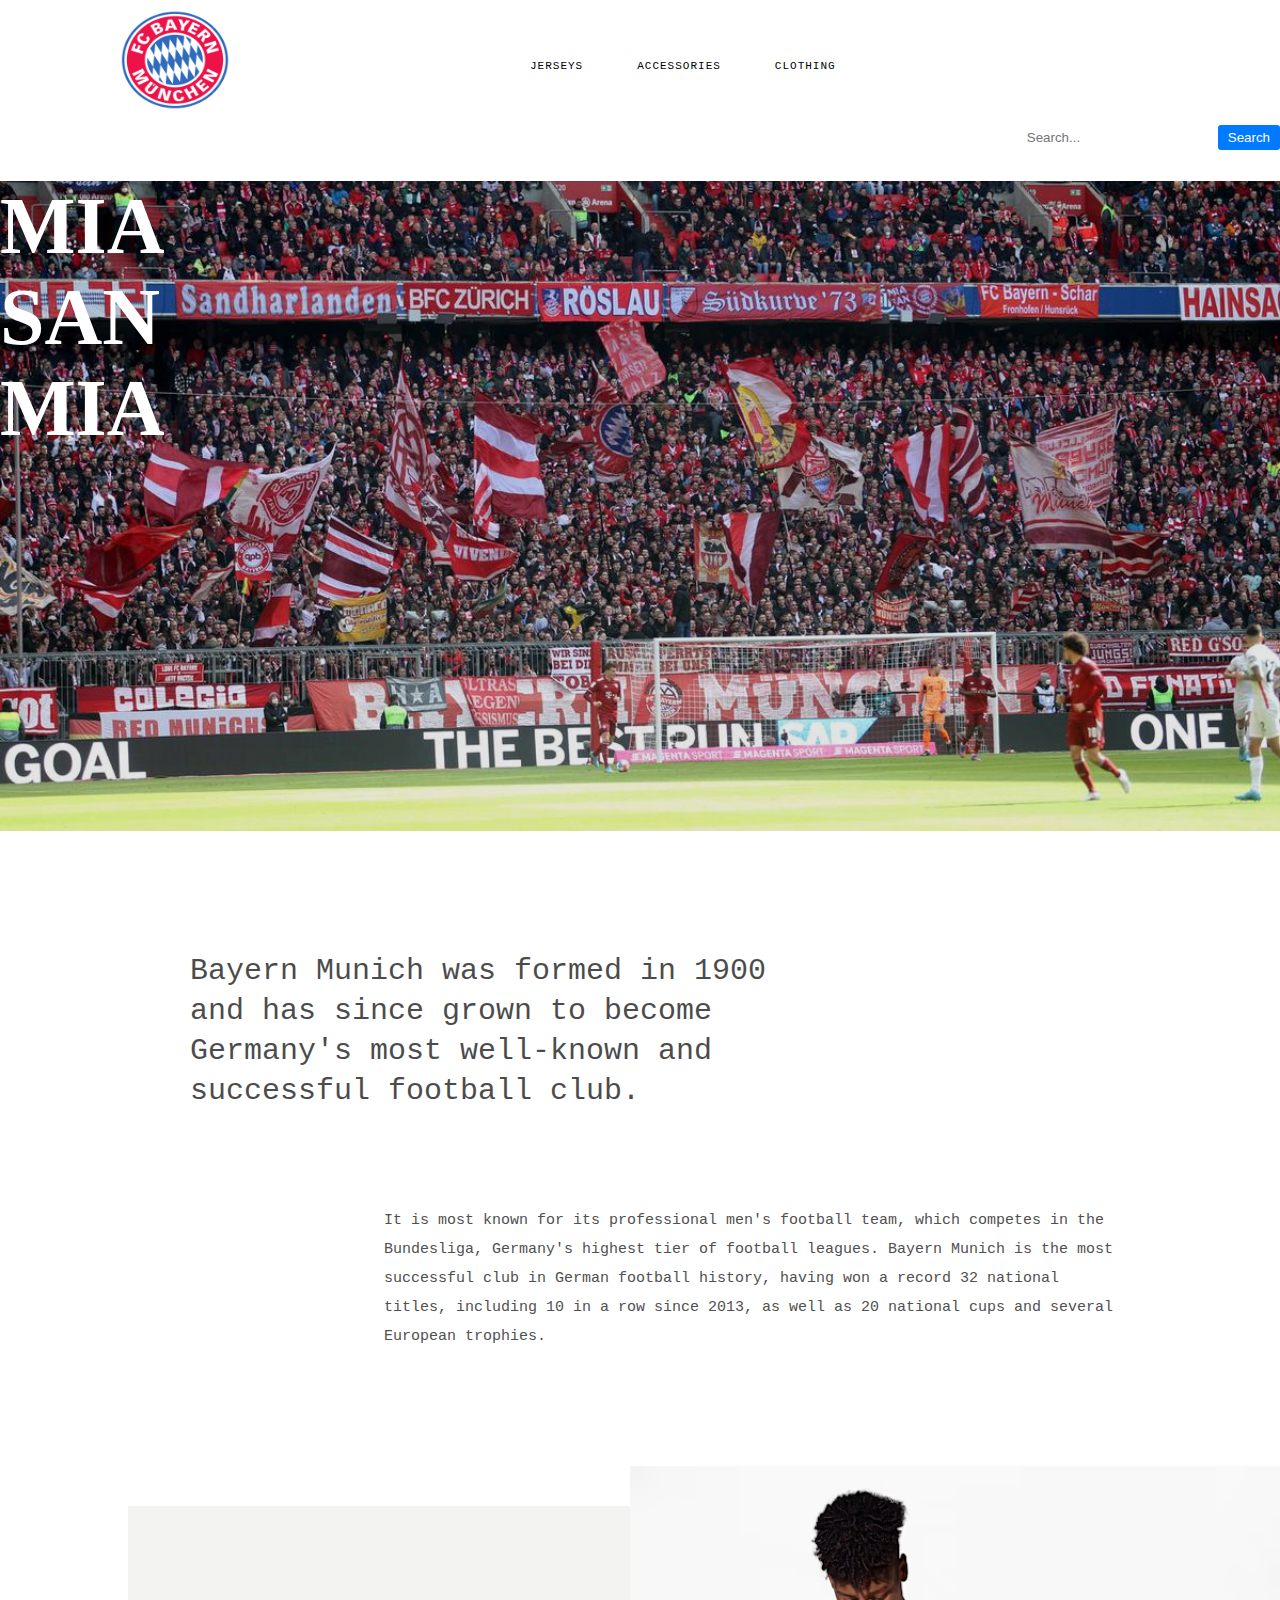
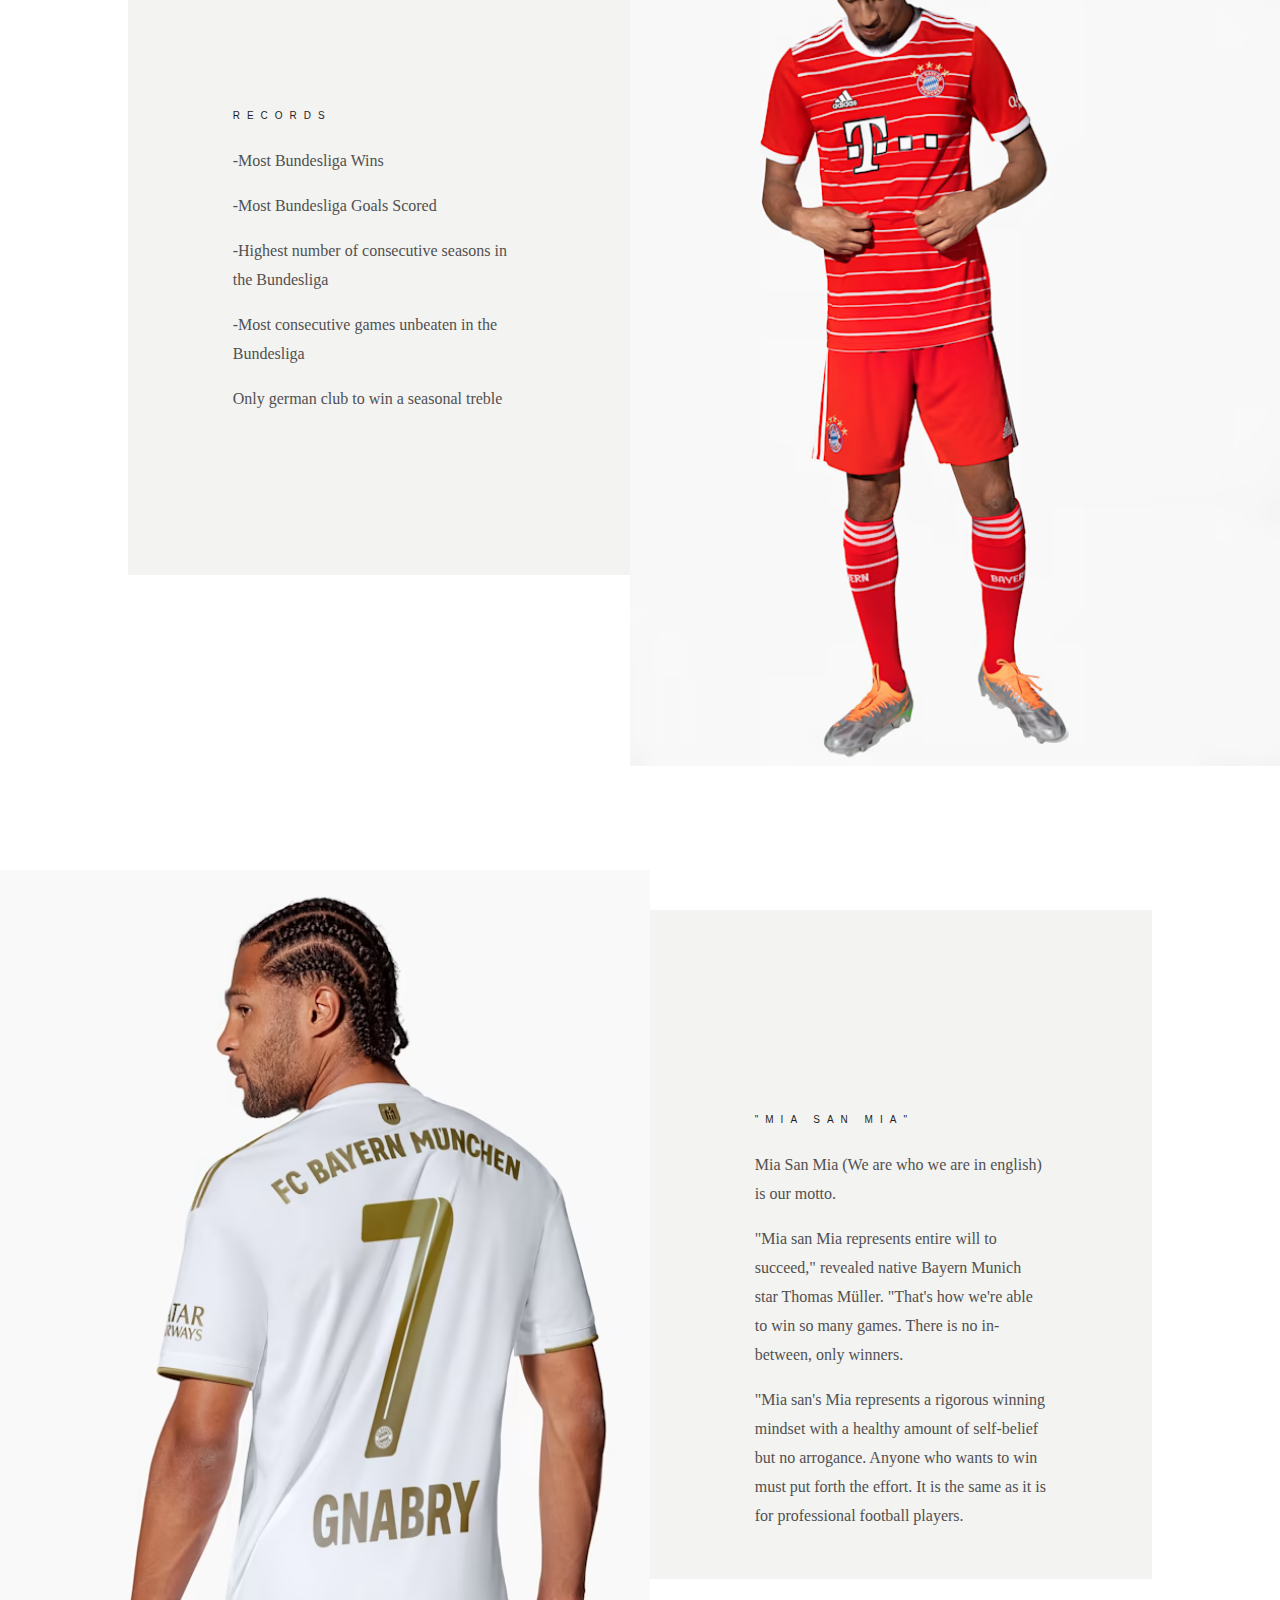
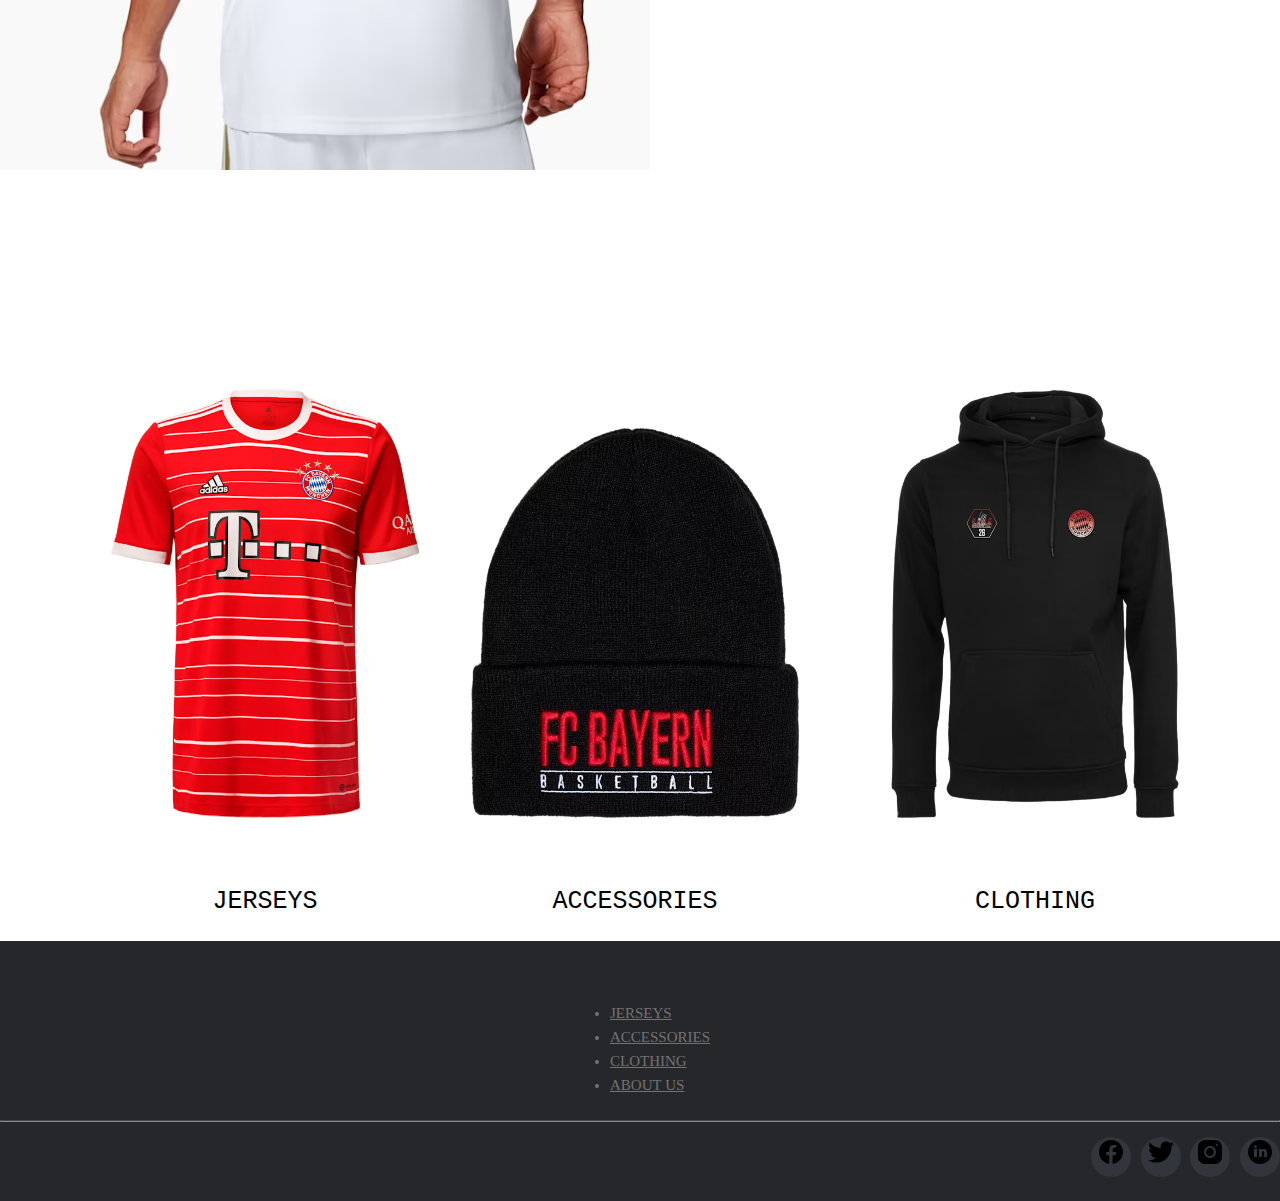
<file: main/index.html>
<!DOCTYPE html>
<html lang="en">
<head>
    <meta charset="UTF-8">
    <meta http-equiv="X-UA-Compatible" content="IE=edge">
    <meta name="viewport" content="width=device-width, initial-scale=1.0">
    <link rel="stylesheet" href="style-website.css">
    <link rel="icon" type="image/x-icon" href="bayern munich logo.png">
    <title>FC Bayern Munich Store</title>
</head>
<body>
    <div class="full">
        <a href="#"><img src="bayern munich logo.png" alt=""></a>
        <nav class="titles">
            <a href="jerseys.html">JERSEYS</a>
            <a href="accessories.html">ACCESSORIES</a>
            <a href="clothing.html">CLOTHING</a>
        </nav>
    </div>
    <div class="search-bar">
        <input type="text" id="search" placeholder="Search...">
        <button id="search-button">Search</button>
        <ul id="results"></ul>
    </div>
    
    <div class="germany">
        <div class="history">
            <h2>MIA SAN MIA</h2>
        </div>
    </div>
    </div>
    <div class="paragraph" id="aboutus">
        <h2>Bayern Munich was formed in 1900 and has since grown to become Germany's most well-known and successful football club.</h2>
        <div class="paragraph1">
            <p>It is most known for its professional men's football team, which competes in the Bundesliga, Germany's highest tier of football leagues. Bayern Munich is the most successful club in German football history, having won a record 32 national titles, including 10 in a row since 2013, as well as 20 national cups and several European trophies.</p>
        </div>
    </div>
    <div class="city">
        <div class="munich">
            <p class="miasanmia">RECORDS</p>
            <p>-Most Bundesliga Wins</p>
            <p>-Most Bundesliga Goals Scored</p>
            <p>-Highest number of consecutive seasons in the Bundesliga</p>
            <p>-Most consecutive games unbeaten in the Bundesliga</p>
            <p>Only german club to win a seasonal treble</p>
        </div>
        <div class="photo">
            <img src="coman-first.jpg" alt="">
        </div>
    </div>
    <div class="cities">
        <div class="photo">
            <img src="gnabry-away.avif" alt="">
        </div>
        <div class="munich">
            <p class="miasanmia">"MIA SAN MIA"</p>
            <p>Mia San Mia (We are who we are in english) is our motto.</p>
            <p>"Mia san Mia represents entire will to succeed," revealed native Bayern Munich star Thomas Müller. "That's how we're able to win so many games. There is no in-between, only winners.</p>
            <p>"Mia san's Mia represents a rigorous winning mindset with a healthy amount of self-belief but no arrogance. Anyone who wants to win must put forth the effort. It is the same as it is for professional football players.</p>
        </div>
    </div>
    <div class="jerseys">
        <div class="image-1">
            <a href="jerseys.html"><img src="home-kit.jpg" alt=""></a>
            <a href="jerseys.html" class="write"><p>JERSEYS</p></a>
        </div>
        <div class="jersey-2">
            <a href="accessories.html"><img src="beanie.png" alt=""></a>
            <a href="accessories.html" class="write"><p>ACCESSORIES</p></a>
        </div>
        <div class="jersey-3">
            <a href="clothing.html"><img src="hoodie.png" alt=""></a>
            <a href="clothing.html" class="write"><p>CLOTHING</p></a>
        </div>
    </div>
</div>
<footer class="site-footer">
    <div class="container">
      <div class="row">

        <div class="cat">
          <ul class="Footer-categories">
            <li><a href="jerseys.html">JERSEYS</a></li>
            <li><a href="accessories.html">ACCESSORIES</a></li>
            <li><a href="clothing.html">CLOTHING</a></li>
            <li><a href="#aboutus">ABOUT US</a></li>
          </ul>
        </div>
<footer>
      </div>
      <hr>
    </div>
    <div class="container">
      <div class="row">
        <div class="social-icons">
          <ul class="social-icons">
            <li>
                <a class="facebook" href="https://www.facebook.com/fcbayern.es/?brand_redir=822633781141031" target="_blank">
                    <img src="icons8-facebook-30.png" alt="">
                    <i class="fa fa-facebook"></i>
                </a>
            </li>
            <li>
                <a class="twitter" href="https://twitter.com/FCBayern" target="_blank">
                    <img src="icons8-twitter-30.png" alt="">
                    <i class="fa fa-twitter"></i>
                </a>
            </li>
            <li>
                <a class="instagram" href="https://www.instagram.com/fcbayern/?hl=en" target="_blank">
                    <img src="icons8-instagram-30.png" alt="">
                    <i class="fa fa-instagram"></i>
                </a>
            </li>
            <li>
                <a class="linkedin" href="https://www.linkedin.com/company/fcbayern/" target="_blank">
                    <img src="icons8-linkedin-circled-30.png" alt="">
                    <i class="fa fa-linkedin"></i>
                </a>
            </li>   
          </ul>
        </div>
      </div>
    </div>
</footer>
<script src="app.js"></script>
</body>
</html>
</file>
<file: main/style-website.css>
body{
    margin: 0;
}
.full{
    z-index: 1;
    background-color: white;
    height: 115px;
    display: flex;
    top: 0;
}
nav{
    margin: 55px 0 0 250px;
    height: 100px;
}
.search-bar{
    float: right;
    margin-top: 10px;
}
input[type="text"] {
  padding: 5px;
  border: none;
  border-radius: 3px;
}
button {
  padding: 5px 10px;
  background-color: #007bff;
  color: #fff;
  border: none;
  border-radius: 3px;
  margin-left: 5px;
}
.check{
    padding: 20px;
    color:#e85d42;
    background-color: #f3f3f2;
}
nav a:hover{
    border-bottom: 2px #e85d42 solid ;
}
nav a{
    text-decoration: none;
    font-size: 11px;
    font-family: 'Courier New', Courier, monospace;
    letter-spacing: 1px;
    color: black;
    margin-left: 50px;
    padding-bottom: 5px;
    
}
.full img{
    margin: 10px 0 0 120px;
    width: 110px;
    height: 100px; 
}
.germany {
    position: relative;
    margin-top: 20px;
    width: 100%;
    height: 650px;
    background-position: center;
    background-repeat: no-repeat;
    background-image: linear-gradient(rgba(0, 0, 0, 0.1), rgba(0, 0, 0, 0.1)), url('supporters.jpg');
    background-size:cover;
    
  
}

.germany h2{
    width: 100px;
    color: rgb(255, 255, 255);
    font-size: 80px;
    font-weight: bolder;
    transform: matrix(1, 0, 0, 1, 0, 0);
}
.writing{
    padding: 100px 0 0 100px;
}
.germany button{
    position: fixed;
    font-size: 13px;
    width: 90px;
    height: 90px;
    padding: 10px;
    border-radius: 50%;
    background-color: #e85d42;
    border: none;
    color: white;
    right: 50px;
    top: 170px;
    cursor: pointer;
}
.paragraph h2{
    font-family: 'Courier New', Courier, monospace;
    font-weight:initial;
    width: 600px;
    font-size: 30px;
    line-height:40px;
    opacity: 0.7;
    margin:120px 0 80px 190px;
}
.paragraph1{
    display: flex;
    width: 65%;
    margin-left: 30%;
}
.paragraph1 p{
    margin-right: 100px;
    color: rgb(80, 80, 80);
    font-size: 15px;
    line-height: 29px;
    font-family: 'Courier New', Courier, monospace;
    font-weight:normal;
}
.munich{
    margin-top: 40px;
    width: 45%;
    height: 300px;
    padding: 20.5vh 9.09091%;
    background-color: #f3f3f2;
    font-size: 16px;
    line-height: 29px;
    color:rgb(80, 80, 80);
}
.munich a{
    text-decoration: none;
    color: black;
    font-size: 10px;
    letter-spacing: 3px;
    font-family:'Courier New', Courier, monospace;
    font-weight: bold;
}
.city{
    margin: 100px 0 0 10%;
    width: 90%;
    display: flex;
}
.miasanmia{
    font-family: Arial, Helvetica, sans-serif;
    font-size: 10px;
    letter-spacing: 7px;
    color: rgb(30, 30, 30);
    
}
.photo img{
    height: 900px;
    width: 650px;
}
.cities{
    margin: 100px 10% 0 0;
    width: 90%;
    display: flex;
}

.jerseys{
    margin: 180px 0 0 20px;
    display: flex;
    justify-content: center;
}
.jerseys img{
    width: 350px;
    height: 500px;
    cursor: pointer;
}
.jerseys a {
    text-decoration: none;
    color: black;
    font-weight: normal;
    font-family:'Courier New', Courier, monospace;
    font-size: 25px;
}
.write{
    display: flex;
    justify-content: center;
    text-decoration:none;
}
.write :hover{
    text-decoration: underline;
}
h3{
    font-family: 'Courier New', Courier, monospace;
    font-size: small;
}
.jersey-2{
    margin: 0 50px 0 20px;
}


.site-footer
{
  background-color:#26272b;
  padding:45px 0 20px;
  font-size:15px;
  line-height:24px;
  color:#737373;
}
.site-footer hr
{
  border-top-color:#bbb;
  opacity:0.5
}
.site-footer hr.small
{
  margin:20px 0
}
.site-footer h6
{
  color:#fff;
  font-size:16px;
  text-transform:uppercase;
  margin-top:5px;
  letter-spacing:2px
}
.site-footer a
{
  color:#737373;
}
.site-footer a:hover
{
  color:#3366cc;
  text-decoration:none;
}
.footer-categories
{
  padding-left:0;
  list-style:circle
}
.footer-links li
{
  display:block
}
.footer-links a
{
  color:#737373
}
.footer-categories a:active,.footer-links a:focus,.footer-links a:hover
{
  color:#3366cc;
  text-decoration:none;
}
.footer-links.inline li
{
  display:inline-block
}
.site-footer .social-icons
{
  text-align:right
}
.site-footer .social-icons a
{
  width:40px;
  height:40px;
  line-height:40px;
  margin-left:6px;
  margin-right:0;
  border-radius:100%;
  background-color:#33353d
}
.cat{
    display: flex;
    justify-content: center;
}
@media (max-width:991px)
{
  .site-footer [class^=col-]
  {
    margin-bottom:30px
  }
}
@media (max-width:767px)
{
  .site-footer
  {
    padding-bottom:0
  }
  .site-footer .copyright-text,.site-footer .social-icons
  {
    text-align:center
  }
}
.social-icons
{
  padding-left:0;
  margin-bottom:0;
  list-style:none
}
.social-icons li
{
  display:inline-block;
  margin-bottom:4px
}
.social-icons li.title
{
  margin-right:15px;
  text-transform:uppercase;
  color:#96a2b2;
  font-weight:700;
  font-size:13px
}
.social-icons a{
  background-color:#eceeef;
  color:#818a91;
  font-size:16px;
  display:inline-block;
  line-height:44px;
  width:44px;
  height:44px;
  text-align:center;
  margin-right:8px;
  border-radius:100%;
  -webkit-transition:all .2s linear;
  -o-transition:all .2s linear;
  transition:all .2s linear
}
.social-icons a:active,.social-icons a:focus,.social-icons a:hover
{
  color:#fff;
  background-color:#29aafe
}
.social-icons.size-sm a
{
  line-height:34px;
  height:34px;
  width:34px;
  font-size:14px
}
.social-icons a.facebook:hover
{
  background-color:#3b5998
}
.social-icons a.twitter:hover
{
  background-color:#00aced
}
.social-icons a.linkedin:hover
{
  background-color:#007bb6
}
.social-icons a.instagram:hover
{
  background-color:#ea4c89
}
@media (max-width:767px)
{
  .social-icons li.title
  {
    display:block;
    margin-right:0;
    font-weight:600
  }
}
</file>
